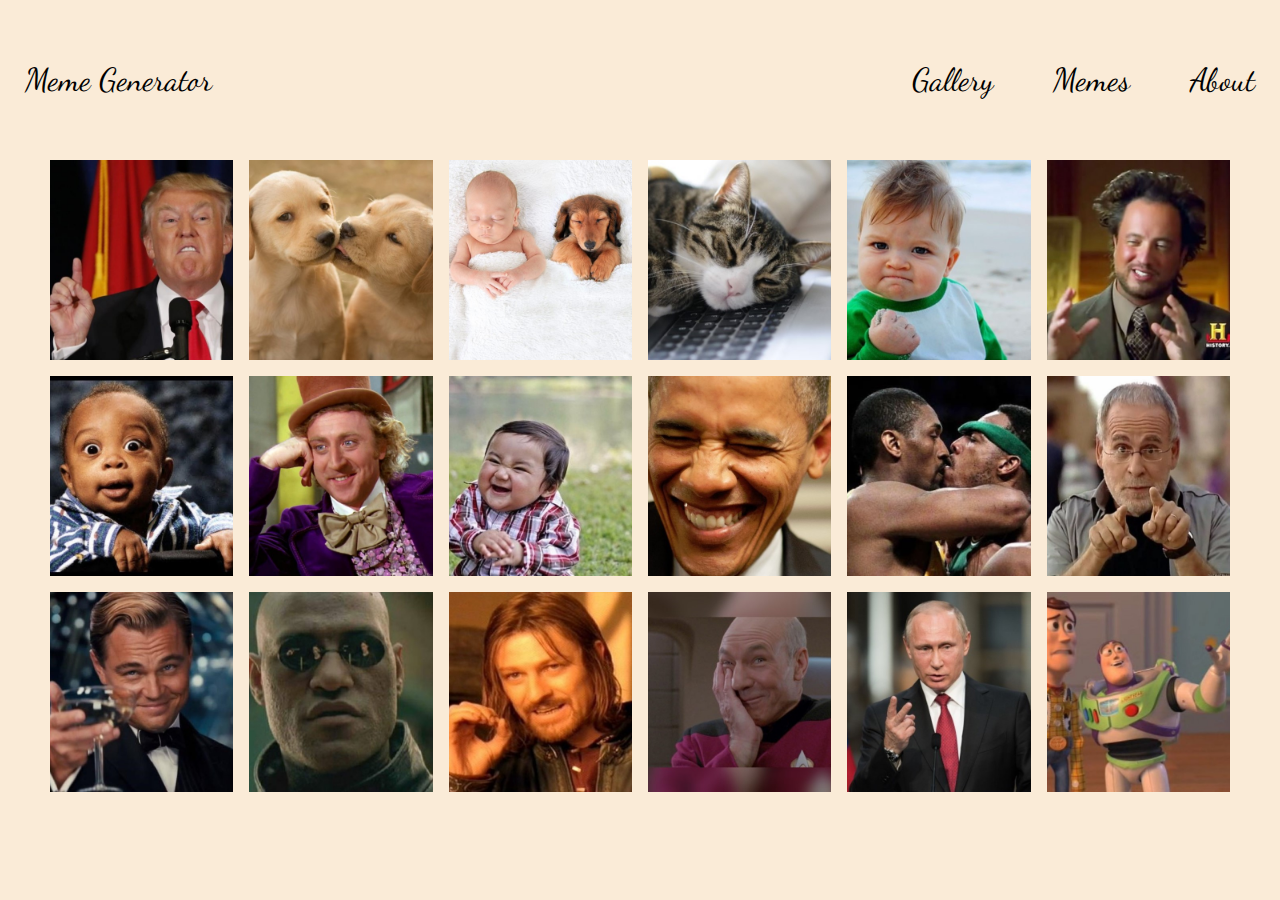
<file: index.html>
<!DOCTYPE html>
<html lang="en">

<head>
    <meta charset="UTF-8">
    <meta http-equiv="X-UA-Compatible" content="IE=edge">
    <meta name="viewport" content="width=device-width, initial-scale=1.0">
    <title>Document</title>
    <link rel="stylesheet" href="main.css">
</head>

<body onload="onInit()" class="main-layout">
    <header class="main-header flex align-center space-between full">
        <div class="logo">Meme Generator</div>
        <nav class="main-nav">
            <ul class="flex clean-list">
                <li>
                    <a href="#" onclick="galleryIsChosen()">Gallery</a>
                </li>
                <li>
                    <a href="#">Memes</a>
                </li>
                <li>
                    <a href="#">About</a>
                </li>
            </ul>
        </nav>
    </header>

    <section class="containter-image shown">
        <!-- <div class="flex"> -->
            <!-- <button class="flexible btn-flexible" onclick="onFlexible()">I'm flexible</button> -->
        <!-- </div> -->
        <section class="image-gallery">
        </section>
    </section>
    <section class="container-meme-editor hidden">
        <div class="meme-editor">
            <div class="canvas-container">
                <canvas></canvas>
            </div>
            <div class="all-options">
                <input type="text" name="input-line" class="input-line item" onkeyup="onTextInput(this)"
                    placeholder="Text line">
                <div class="lines-options">

                    <div class="container">
                        <button class="space btn" onclick="onMoveLineUp()">
                            <img class="img" src="/btn-icons/up-arrow-icon.svg" alt="arrow-up">
                        </button>
                        <button class="space btn" onclick="onMoveLineDown()">
                            <img class="img" src="/btn-icons/down-arrow-icon.svg" alt="arrown-down">
                        </button>
                        <button class="space btn" class="switch-lines" onclick="onSwitchLines(this)">
                            <img class="img" src="/btn-icons/up-and-down-arrows.svg" alt="arrow-up-and-down">
                        </button>
                    </div>

                    <div class="container">
                        <button class="space btn" onclick="onAddTxtLine(event)">
                            <img class="img" src="./btn-icons/plus.svg" alt="add-line">
                        </button>
                        <button class="space btn" onclick="onDeleteLine()">
                            <img class="img" src="./btn-icons/trash-bin-icon.svg" alt="">
                        </button>
                    </div>
                </div>
                <div class="text-options container">
                    <button onclick="onChangeFont(this)" class="space btn plus">A+
                        <!-- <div class="plus">A+ -->
                        <!-- </div> -->
                    </button>
                    <button class="space btn minus " onclick="onChangeFont(this)">A-
                        <!-- <div class="minus">A- -->
                        <!-- </div> -->
                    </button>

                    <button class="left-align space btn" onclick="onAlignLeft()">
                        <img class="img align" src="./btn-icons/text-align-left-icon.svg" alt="align-left">
                    </button>
                    <button class="center-align space btn" onclick="onAlignCenter()">
                        <img class="img align" src="./btn-icons/text-align-center-icon.svg" alt="align-center">
                    </button>
                    <button class="right-align space btn" onclick="onAlignRight()">
                        <img class="img align" src="./btn-icons/text-align-right-icon.svg" alt="align-right">
                    </button>
                </div>
                <div class="text-options container">
                    <label for="color" class="space textLabel">Color</label>
                    <input type="color" name="color" class="colorInput hidden-icon-color">
                    <label for="strokeColorInput" class="space textLabel">stroke color</label>
                    <input type="color" name="strokeColorInput" class="strokeColorInput hidden-icon-storoke">

                    <!-- <button>S</button> -->
                    <!-- <button onclick="showAndHiddenInputColorFont()" class="space btn"> -->
                    <!-- <img class="img paint-icon" src="./btn-icons/paint-icon.svg" alt="paint-icon"> -->
                    <!-- <input type="color" name="color" class="colorInput hidden-icon-color"> -->
                    <!-- </button> -->

                    <!-- <button onclick="showAndHiddenInputStrokeFont()" class="space btn"> -->
                    <!-- <img class="img stroke-icon" src="./btn-icons/down-arrow-icon.svg" alt=""> -->
                    <!-- <input type="color" name="strokeColorInput" class="strokeColorInput hidden-icon-storoke"> -->
                    <!-- </button> -->
                </div>
                <div class="icons-containter flex space-between">
                    <div>
                        <img class="icon" onclick="addIcon(this)" src="icons/birthday.png">
                    </div>
                    <div>
                        <img class="icon" onclick="addIcon(this)" src="icons/adopt.png">
                    </div>
                    <div>
                        <img class="icon" onclick="addIcon(this)" src="icons/stay-home.png">
                    </div>
                    <div>
                        <img class="icon" onclick="addIcon(this)" src="icons/i-love-you.png">
                    </div>
                    <div>
                        <img class="icon" onclick="addIcon(this)" src="icons/reading-book.png">
                    </div>
                </div>
                <div class="container">
                    <button class="share-button space btn" onclick="onUploadImg()">
                        <img class="img" src="./btn-icons/share-line-icon.svg" alt="share-icon">
                        </button>
                    <button class="download-button space btn">
                        <img class="img" src="./btn-icons/download-icon.svg" alt="download">
                        <a href="#" onclick="onDownLoadImg(this)" download="Meme"></a>
                    </button>
                </div>
                <div class="container space">
                    <input type="file" class="file-input btn" name="image" onchange="onImgInput(event)" />
                </div>

            </div>
        </div>
    </section>

    <!-- Meme-Editor -->
    <script src="uploadService.js"></script>
    <script src="utils.js"></script>
    <script src="memeController.js"></script>
    <script src="meme-service.js"></script>
    <script src="galleryService.js"></script>
    <script src="galleryController.js"></script>
    <!-- Gallery -->
    <script src="main.js"></script>
</body>

</html>
</file>
<file: main.css>
@import 'cssStyle/basic/buttons.css';
@import 'cssStyle/components.css';
@import 'cssStyle/setup/font-face.css';

@import 'cssStyle/basic/base.css';
@import 'cssStyle/basic/helpers.css';
@import 'cssStyle/basic/layout.css';
@import 'cssStyle/icons.css';


/* Media Queries */
/* For Mobile */

.input-line[type=text] {
    padding: 0.5rem;
    background-color: rgb(229, 193, 227);
    font-size: 24px;
    border-radius: 20px;
  }

.img{
    cursor: pointer;
    height: 0.7rem;
}
.paint-icon{
    height: 30px;
}

.align{
    height: 0.7rem;
}
.plus, .minus{
    font-size: 0.7rem;
}
.container{
    display: flex;
    align-items: center;
    justify-content: center;
}

.btn-flexible, .btn{
    text-align: center;
    margin: 0 auto;
    background-color: rgb(146, 223, 219);
    border-radius: 50px;
    font-size: 1rem;
    padding: 10px;
    margin-bottom: 2rem;
    color: rgb(0, 0, 0);
    transition: background-color 1s ease-in-out;
    cursor: pointer;
}

.btn-flexible:hover{
    background-color: rgb(97, 19, 68);
}

.space{
    margin: 0.2rem;
}

label, .file {
    color: #B4886B;
    font-family: Dancing;
    font-size: 1.5rem;
  }


.meme-editor {
    display: grid;
    grid-template-columns: 0.7fr;
    grid-template-rows: 0.5fr 0.5fr;
    grid-template-areas:
    "image-section"
    "option-section";
    height: 100vh;
    /* width: 100vw; */
}

.canvas-container {
    grid-area: image-section;
  }

  .all-options {

    grid-area: option-section;
  }

/* For Tablet */
@media(min-width :940px){
    .meme-editor {
        display: grid;
        grid-template-columns: repeat(2, 1fr);
        background-color: antiquewhite;
        gap: 1rem;
        grid-template-areas:
          "image-section  option-section";
        height: 70vh;
      }
    .image-gallery{
        grid-template-columns: repeat(var(--num-cols-tablet),1fr);
    }

}
/* For Web */
@media(min-width: 1100px){
    .image-gallery{
        grid-template-columns: repeat(var(--num-cols-web),1fr);
    }
}
</file>
